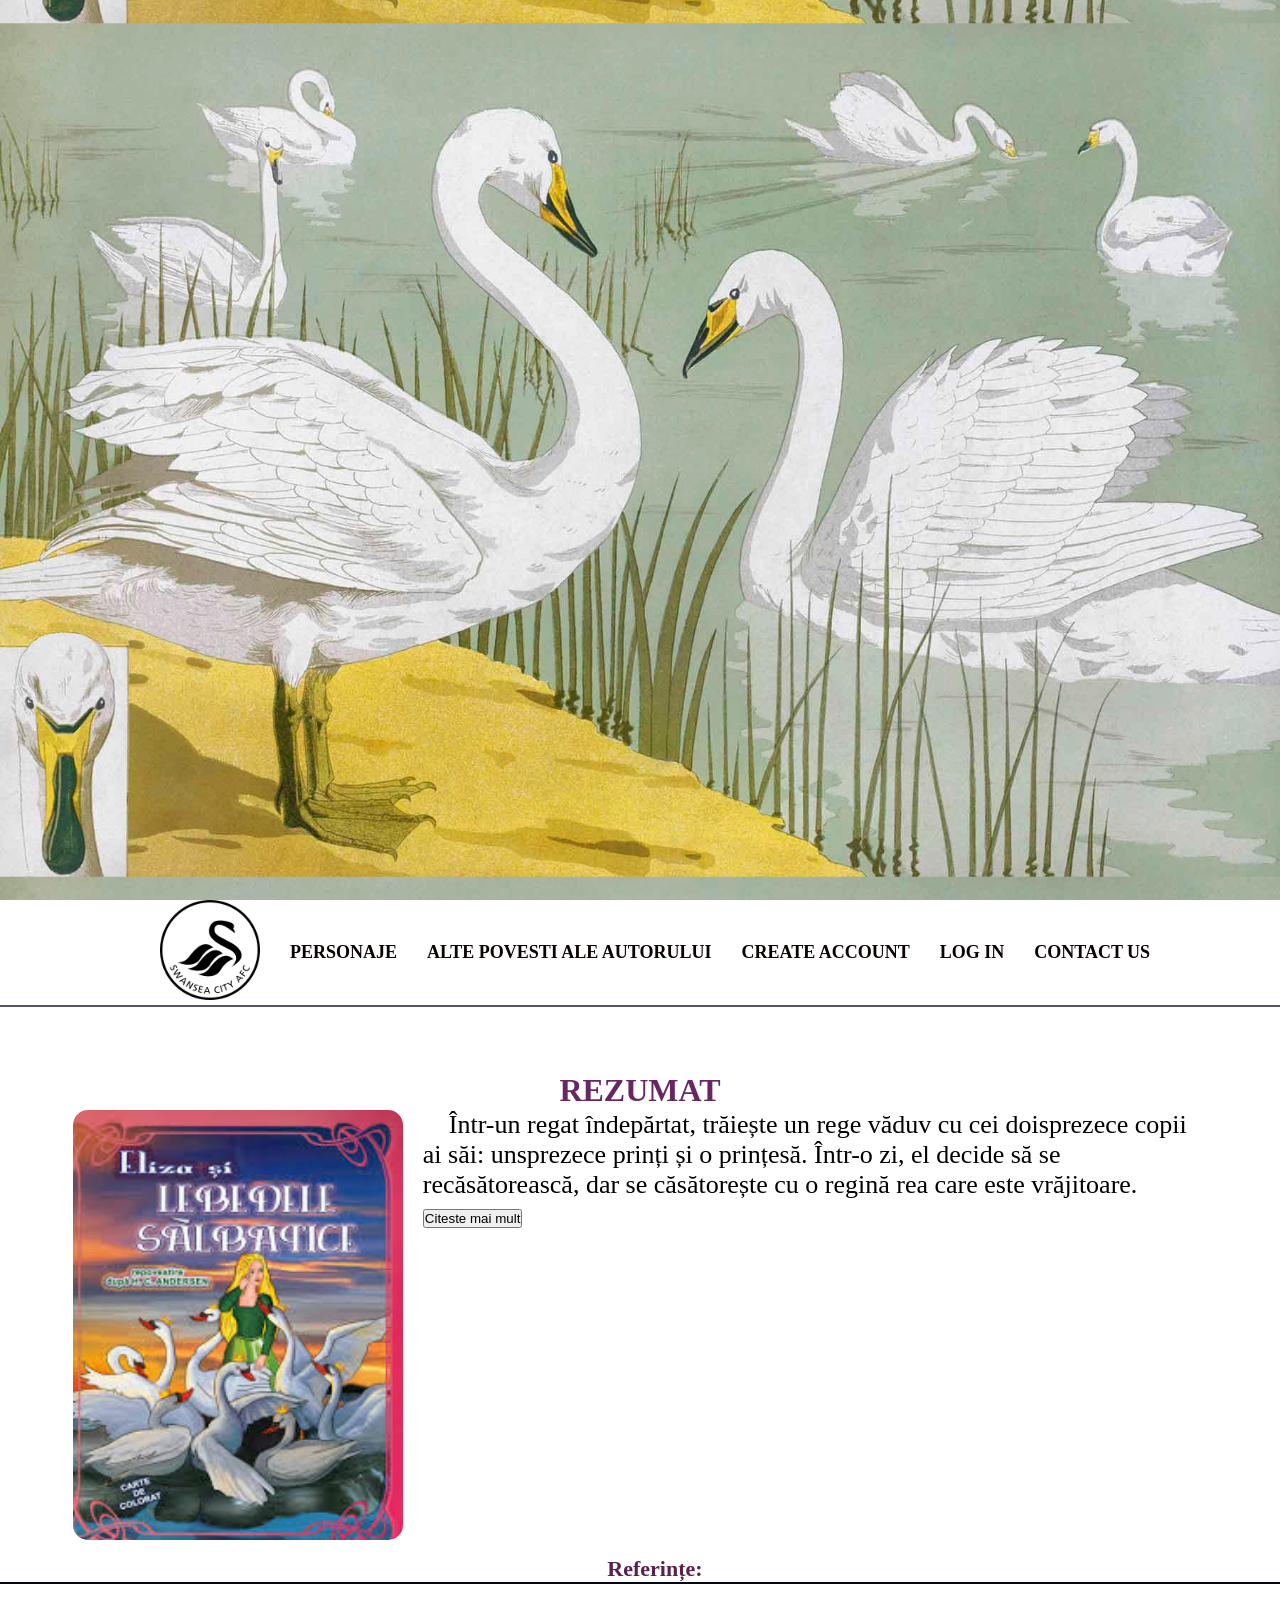
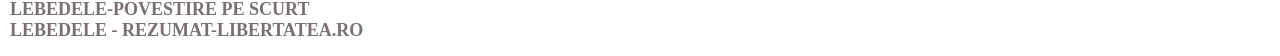
<file: index.html>
<!DOCTYPE html>
<html>

<head>
    <title>"Rezumat LEBEDELE"</title>
    <meta charset="utf-8">
    <meta name="viewport" content="width=device-width, initial scale=1">
    <link rel="stylesheet" href="style.css">
    <link rel="stylesheet" href="home.css">
    <link rel="stylesheet" href="https://cdnjs.cloudflare.com/ajax/libs/font-awesome/4.7.0/css/font-awesome.min.css">

</head>



<body>
<div id="header"></div>
<section>
    <header>
        <nav class="navbartext">
            <div id="marker"></div> 
            <a class="home_link" href="index.html"><img class="logo" src="1503438188swansea-city-fc-logo-png.png" alt=""></a>
              <a href="characters.html" class="Hero1menu" active-color = "#B00000">Personaje </a>
              <a href="povesti_hans.html"class="Hero1menu" active-color = "#B00000">Alte Povesti ale Autorului</a>
              <a href="CreateAccount.php"class="Hero1menu" active-color = "#B00000">Create Account</a>
              <a href="Login.php"class="Hero1menu" active-color = "#B00000">Log In</a>
              <a href="contactus.php"class="Hero1menu" active-color = "#B00000">Contact Us</a>
            
          </nav>
    </header>

    <h1 class="Nume_poveste" align="center"><i>Lebedele</i></h1>
    <h2 class="nume_rezumat" align="center">REZUMAT</h2>

    <div class="rez">
        <font face='Montserrat'>
            <p class="text"><img class="image1" src="img\rez3.jpg" alt="Lebedele" align="left">&nbsp;&nbsp;&nbsp;&nbsp;Într-un regat
                îndepărtat, trăiește un rege văduv cu cei doisprezece copii ai săi:
                unsprezece prinți și o prințesă. Într-o zi, el decide să se recăsătorească, dar se căsătorește cu o
                regină rea
                care este vrăjitoare. <span class="moreText">Din ciudă, regina își transformă unsprezece fii vitregi în lebede magnifice,
                    cărora li se
                    permite să devină oameni temporar doar noaptea și îi obligă să zboare. Când sora lor Elisa a împlinit
                    vârsta de
                    cincisprezece ani, regina încearcă să o vrăjească – dar bunătatea Elisei este prea puternică pentru
                    asta, așa că
                    regina o alunga după ce a făcut-o de nerecunoscut murdându-și fața. Elisa își găsește frații, care o duc
                    pe
                    Elisa în siguranță într-o țară străină, unde nu este la îndemâna mamei ei vitrege malefice.
    
                    Acolo, Elisa este ghidată de regina zânelor pentru a aduna urzici în cimitire pentru a tricota în cămăși
                    care în
                    cele din urmă îi vor ajuta pe frații ei să-și recapete formele umane. Elisa suportă mâinile dureroase cu
                    vezicule de la înțepături de urzică și, de asemenea, trebuie să facă un jurământ de tăcere pe durata
                    sarcinii
                    sale, deoarece rostirea unui cuvânt îi va ucide pe ea și pe frații ei. Frumosul rege al unei alte țări
                    îndepărtate se întâlnește cu Elisa, care nu poate vorbi și se îndrăgostește de ea. El îi acordă o cameră
                    în
                    castelul său unde ea își continuă tricotajul. În cele din urmă el propune să o încoroneze ca regină și
                    soție,
                    iar ea acceptă.</span>
                    <button class="read-more-btn">Citeste mai mult</button>
            </p>
            


        </font>
    </div>

    <h2 class="Reference" align="center"><a id="surse"></a>Referințe:</h2>

    <div class="linkuri">
        <ul class="inner_links">
            <li class="i-link"><a class="link"
                    href="https://povestiripescurt.blogspot.com/2018/07/lebedele-1.html">Lebedele-povestire pe scurt</a>
            </li>
            <li class="i-link"><a class="link"
                    href="https://www.libertatea.ro/lifestyle/lebedele-de-hans-christian-andersen-357906">Lebedele -
                    rezumat-libertatea.ro </a></li>
        </ul>
    </div>
</section>
   
    <script src="btn.js"></script>
    <script src="scroll.js"></script>
</body>

</html>
</file>
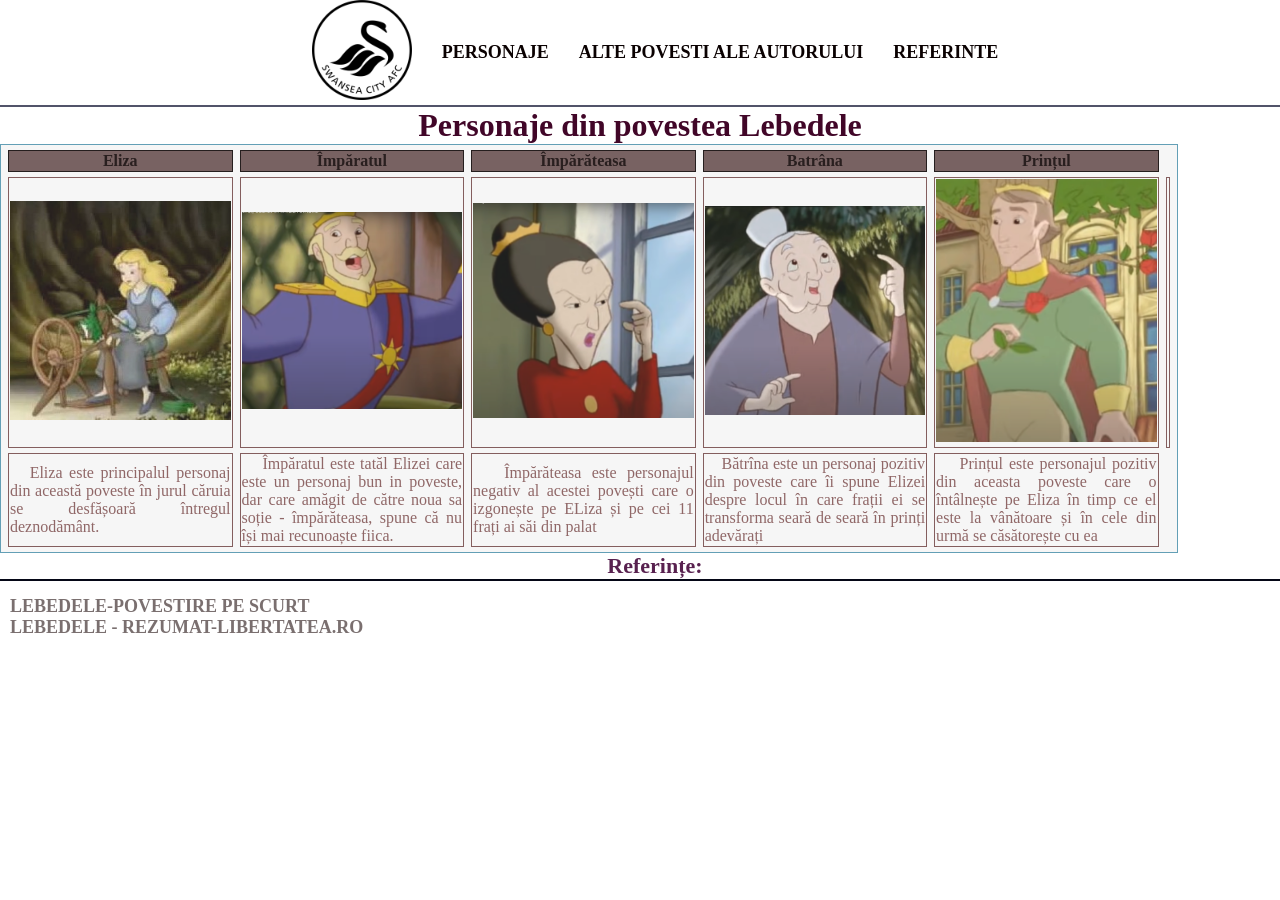
<file: characters.html>
<!DOCTYPE html>
<html>

<head>
    <title>"Rezumat Lebedele"</title>
    <meta charset="utf-8">
    <link rel="stylesheet" href="style.css">
</head>

<body>
    <header>
        <nav class="navbartext">
            <div id="marker"></div> 
            <a class="home_link" href="index.html"><img class="logo" src="1503438188swansea-city-fc-logo-png.png" alt=""></a>
              <a href="characters.html" class="Hero1menu" active-color = "#B00000">Personaje </a>
              <a href="povesti_hans.html"class="Hero1menu" active-color = "#B00000">Alte Povesti ale Autorului</a>
              <a href="#"class="Hero1menu" active-color = "#B00000">Referinte</a>
            
          </nav>
    </header>


    <h2 align="center" style="color:#410628">
        <font size="6">Personaje din povestea Lebedele</font>
    </h2>
    <div>
        <font face="Montserrat">
            <table align="center" border="5"
                style="border-color:#4e92ad; background-color:whitesmoke; opacity:0.88;color:rgb(129, 83, 83)"
                cellpadding="5">
                <tr>

                    <th>Eliza</th>
                    <th>Împăratul</th>
                    <th>Împărăteasa</th>
                    <th>Batrâna</th>
                    <th>Prințul</th>
                </tr>
                <tr>
                    <td width="20%"><img src="img\eliza.jpg" width="100%" height="120%"></td>
                    <td width="20%"><img src="img\theking.png" width="100%" height="100%"></td>
                    <td width="20%"><img src="img\thequeen.png" width="100%" height="100%"></td>
                    <td width="20%"><img src="img\old_woman.png" width="100%" height="100%"></td>
                    <td width="20%"><img src="img\prince.png" width="100%" height="100%"></td>
                    <td align="center" width="16%">

                </tr>
                <tr>
                    <td width="16%" align="justify">&nbsp;&nbsp;&nbsp;Eliza este principalul personaj din această
                        poveste în jurul căruia se desfășoară întregul deznodământ.</td>
                    <td width="16%" align="justify">&nbsp;&nbsp;&nbsp;&nbsp;Împăratul este tatăl Elizei care este un
                        personaj bun in poveste, dar care amăgit de către noua sa soție - împărăteasa, spune că nu își
                        mai recunoaște fiica.</td>
                    <td width="16%" align="justify">&nbsp;&nbsp;&nbsp;Împărăteasa este personajul negativ al acestei
                        povești care o izgonește pe ELiza și pe cei 11 frați ai săi din palat </td>
                    <td width="16%" align="justify">&nbsp;&nbsp;&nbsp;&nbsp;Bătrîna este un personaj pozitiv din poveste
                        care îi spune Elizei despre locul în care frații ei se transforma seară de seară în prinți
                        adevărați</td>
                    <td width="16%" align="justify">&nbsp;&nbsp;&nbsp;&nbsp;Prințul este personajul pozitiv din aceasta
                        poveste care o întâlnește pe Eliza în timp ce el este la vânătoare și în cele din urmă se
                        căsătorește cu ea </td>
                    </td>
                </tr>

            </table>
        </font>
    </div>
    <h2 class="Reference" align="center"><a id="surse"></a>Referințe:</h2>

    <div class="linkuri">
        <ul class="inner_links">
            <li class="i-link"><a class="link"
                    href="https://povestiripescurt.blogspot.com/2018/07/lebedele-1.html">Lebedele-povestire pe scurt</a>
            </li>
            <li class="i-link"><a class="link"
                    href="https://www.libertatea.ro/lifestyle/lebedele-de-hans-christian-andersen-357906">Lebedele -
                    rezumat-libertatea.ro </a></li>
        </ul>
    </div>
</body>

</html>
</file>
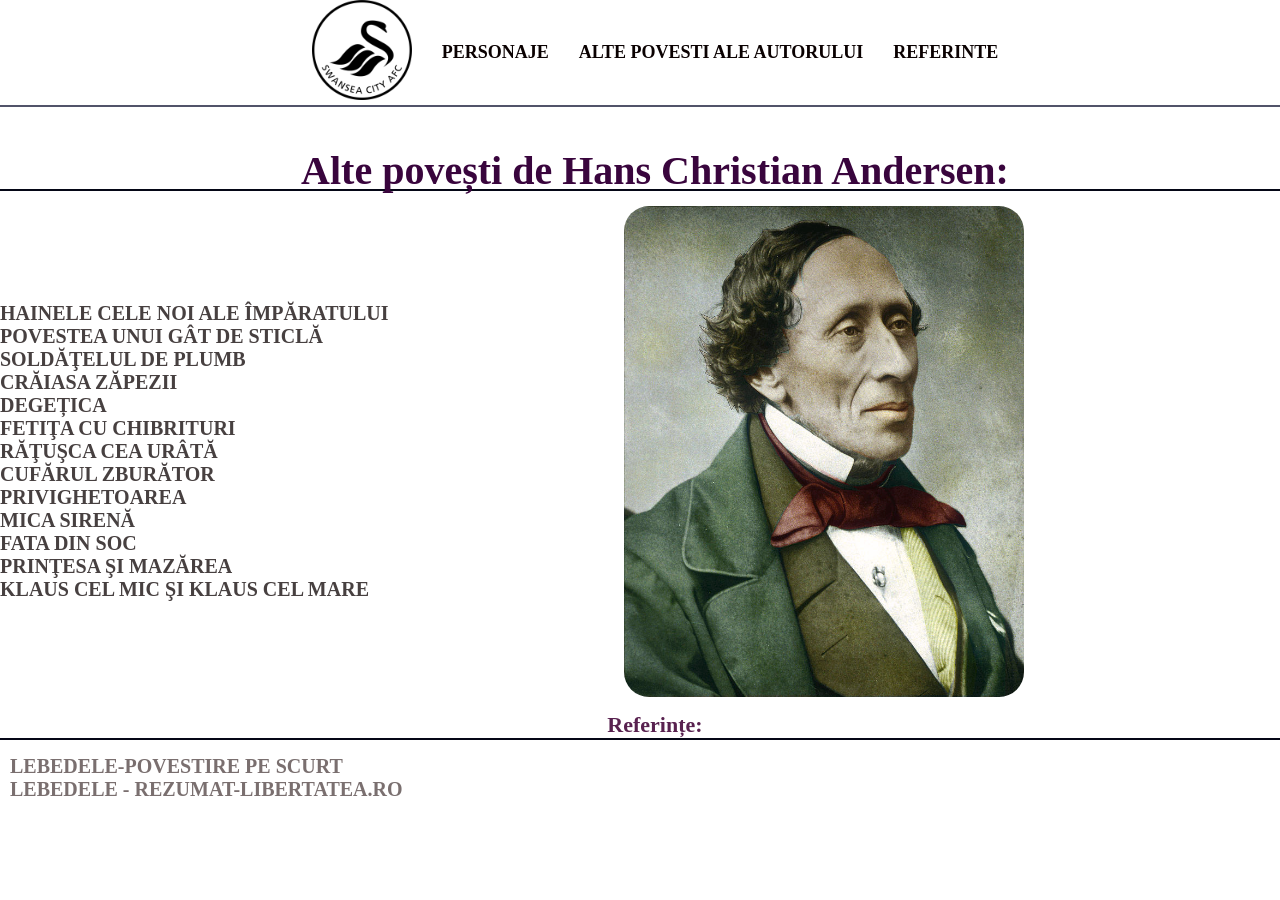
<file: povesti_hans.html>
<!DOCTYPE html>
<html>

<head>
    <title>"Rezumat Lebedele"</title>
    <meta charset="utf-8">
    <meta name="viewport" content="width=device-width, initial scale=1">
    <link rel="stylesheet" href="povesti_hans.css">
    <link rel="stylesheet" href="home_povesti_hans.css">
    <link rel="stylesheet" href="style.css">
    <link rel="stylesheet" href="https://cdnjs.cloudflare.com/ajax/libs/font-awesome/4.7.0/css/font-awesome.min.css">
</head>

<body>
    <header>
        <nav class="navbartext">
            <div id="marker"></div> 
            <a class="home_link" href="index.html"><img class="logo" src="1503438188swansea-city-fc-logo-png.png" alt=""></a>
              <a href="characters.html" class="Hero1menu" active-color = "#B00000">Personaje </a>
              <a href="povesti_hans.html"class="Hero1menu" active-color = "#B00000">Alte Povesti ale Autorului</a>
              <a href="#"class="Hero1menu" active-color = "#B00000">Referinte</a>
            
          </nav>
    </header>

    <h2 class="Title" align="center"><a id="surse"></a>Alte povești de Hans Christian Andersen:</h2>

    <div class="linkuri">
        <ul class="inner_links">
            <li>Hainele cele noi ale împăratului</li>
            <li>Povestea unui gât de sticlă</li>
            <li>Soldăţelul de plumb</li>
            <li>Crăiasa Zăpezii</li>
            <li>Degețica</li>
            <li>Fetiţa cu chibrituri</li>
            <li>Răţuşca cea urâtă</li>
            <li>Cufărul zburător</li>
            <li>Privighetoarea</li>
            <li>Mica Sirenă</li>
            <li>Fata din soc</li>
            <li>Prinţesa şi mazărea</li>
            <li>Klaus cel mic şi Klaus cel mare</li>

        </ul>
        <img class="Portret" src="img\autorul.jpg">
    </div>
    <h2 class="Reference" align="center"><a id="surse"></a>Referințe:</h2>

    <div class="linkuri">
        <ul class="inner_links">
            <li class="i-link"><a class="link"
                    href="https://povestiripescurt.blogspot.com/2018/07/lebedele-1.html">Lebedele-povestire pe scurt</a>
            </li>
            <li class="i-link"><a class="link"
                    href="https://www.libertatea.ro/lifestyle/lebedele-de-hans-christian-andersen-357906">Lebedele -
                    rezumat-libertatea.ro </a></li>
        </ul>
    </div>
</body>

</html>
</file>
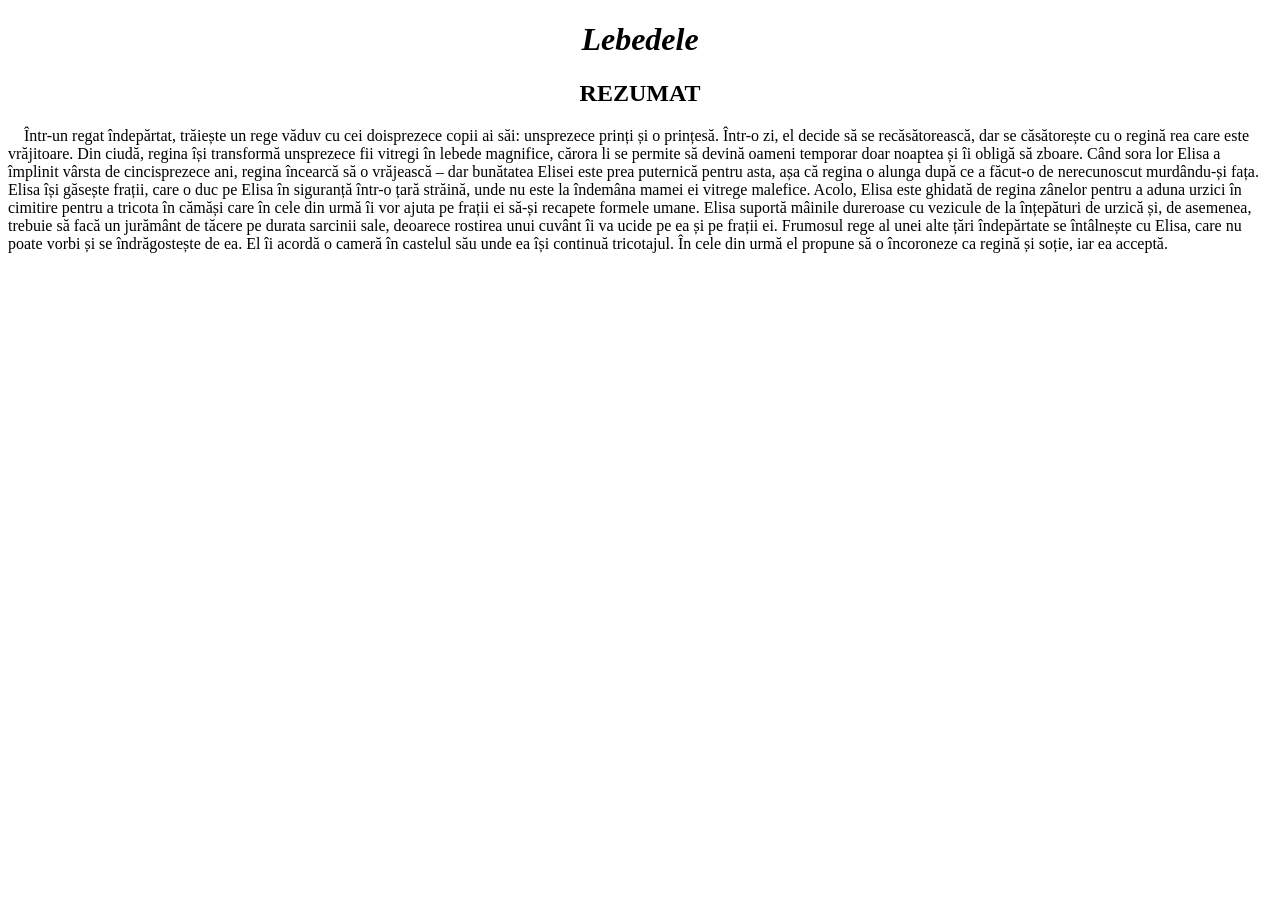
<file: rezumat.html>
<!DOCTYPE html>
<html>

<head>
    <title>"Rezumat Lebedele"</title>
</head>

<body>
    <h1 class="Nume_poveste" align="center"><i>Lebedele</i></h1>
    <h2 class="nume_rezumat" align="center">REZUMAT</h2>
    <p>&nbsp;&nbsp;&nbsp;&nbsp;Într-un regat îndepărtat, trăiește un rege văduv cu cei doisprezece copii ai săi:
        unsprezece prinți și o prințesă. Într-o zi, el decide să se recăsătorească, dar se căsătorește cu o regină rea
        care este vrăjitoare. Din ciudă, regina își transformă unsprezece fii vitregi în lebede magnifice, cărora li se
        permite să devină oameni temporar doar noaptea și îi obligă să zboare. Când sora lor Elisa a împlinit vârsta de
        cincisprezece ani, regina încearcă să o vrăjească – dar bunătatea Elisei este prea puternică pentru asta, așa că
        regina o alunga după ce a făcut-o de nerecunoscut murdându-și fața. Elisa își găsește frații, care o duc pe
        Elisa în siguranță într-o țară străină, unde nu este la îndemâna mamei ei vitrege malefice.

        Acolo, Elisa este ghidată de regina zânelor pentru a aduna urzici în cimitire pentru a tricota în cămăși care în
        cele din urmă îi vor ajuta pe frații ei să-și recapete formele umane. Elisa suportă mâinile dureroase cu
        vezicule de la înțepături de urzică și, de asemenea, trebuie să facă un jurământ de tăcere pe durata sarcinii
        sale, deoarece rostirea unui cuvânt îi va ucide pe ea și pe frații ei. Frumosul rege al unei alte țări
        îndepărtate se întâlnește cu Elisa, care nu poate vorbi și se îndrăgostește de ea. El îi acordă o cameră în
        castelul său unde ea își continuă tricotajul. În cele din urmă el propune să o încoroneze ca regină și soție,
        iar ea acceptă.
    </p>
</body>
</file>
<file: style.css>
*{
    margin: 0;
    padding: 0;
}

.rez{
    padding-left: 1%;
    padding-right: 1%;
    padding-top: 0.1%;
    padding-bottom: 0.8%;
    border-radius: 50px;
    margin-right:60px; 
    margin-left:60px;
    font-size: 26px;
}

.image1{
    padding-bottom: -1%;
    border-radius: 15px;
    margin-right: 20px;
    margin-bottom: 5px;
    height: 430px;
    width: 330px;
}

.image2{
    padding-bottom: -1%;
    border-radius: 15px;
    margin-right: 20px;
    margin-top: 1%;
    border: 5px solid #800000;
    height: 245px;
    width: 330px;
}

.logo{
    width: 100px; 
    height: 100px;
}

.container{
    width: 100%;
    max-width: 1350px;
    margin: 0 auto;
}



header{
    border-bottom: 2px solid #515369;
}

#header {
    position: relative;
    width: 100%;
    height: 100vh;
    background: url(Wild-Swan-Wallpaper-Mural_9398d007-3546-4671-a895-5a02777ce96c_1800x1800.jpg);
    background-size: 100%;
    background-position: center;
    background-attachment: fixed;
}

section {
    display: flex;
    flex-direction: column;
    justify-content: center;
}

nav{
    display: flex;
    flex-direction: row;
    
    justify-content: center;
    align-items: center;
    font-size: 18px;
    font-weight: 700;
    text-transform: uppercase;
}
a {
    margin-left: 30px;
    text-decoration: none;
    color: rgb(10, 1, 1);
}

.moreText {
    display: none;
}



.text.show-more .moreText {
    display: inline;
}

.text.show-more .dots {
    display: none;
}


.nav_link{
    color: rgb(20, 2, 2);
    text-decoration: none;
    opacity: .75;
    margin-left: 50px;
}

.nav_link:hover{
    text-decoration: underline;
    opacity: 1;
}

.nav_link:first-child{
    margin-left: 0
}

table {
    width: 92%;
    border: 1px solid red;
    border-spacing: 7px 5px;
}

td {
    background: whitesmoke;
    border: 1px solid rgb(116, 72, 72);
    padding: 1px;
}

th{
    background: rgb(102, 77, 77);
    border: 1px solid rgb(7, 0, 0);
    padding: 1px;
    color: rgb(12, 1, 1);
}

.linkuri{
    display: flex;
    padding: 15px 0;
    align-items: center;
    width: 100%;
    max-width: 1350px;
    margin: 0 auto;
    border-top: 2px solid #050716;
}

.inner_links{
    font-size: 18px;
    font-weight: 700;
    text-transform: uppercase;
 
}

.link{
    color: rgb(19, 1, 1);
    text-decoration: none;
    opacity: .75;
    margin-left: 10px;
}

.link:hover{
    text-decoration: none;
    opacity: 1;
}

li{
    color:rgb(10, 1, 1);
    opacity: .75;
}

li:hover{
    opacity: 1;
}

.Reference{
    font-size: 22px;
    color: #58214f;
    margin: 2.5 auto;
}

.Nume_poveste{
    font-size: 48px;
    font-family: 'Times New Roman', Times, serif;
    color: white;
    margin-top: 20px;
    
}

.nume_rezumat{
    font-size: 32px;
    color: #682762;
    margin-top: -10px;
}

.dropdown{
    display:none;  
}
</file>
<file: home.css>
@media (max-width: 420px){
    .logo{
        width: 200px; 
        height: 100px;
    }
    .image1{
        border-radius: 15px;
        border: 5px solid #800000;
        height: 100%;
        width: 97%;
        margin-top: -10px;
    }

    .image2{
        border-radius: 15px;
        margin-top: -3%;
        border: 5px solid #800000;
        height: 100%;
        width: 97%;
    }
    
    .text{
        padding-left: 1%;
        padding-right: 1%;
        padding-top: 0.1%;
        border-radius: 15px;
        margin-right: 5px; 
        margin-left: 5px;
        font-size: 16px;
    }
    
    .Nume_poveste{
        font-size: 30px;
        font-family: Times New Roman;
        color: white;
        margin-top: 20px;
    }

    .nume_rezumat{
        font-size: 20px;
        color: #AE0202;
        margin-top: -10px;
    }
    
        
    .container{
        width: 100%;
        max-width: 1350px;
        margin: 0 auto;
    }

    .header_inner{
        display: flex;
        padding: 15px 0;
        justify-content: space-between;
        border-bottom: 2px solid #515369;
        align-items: center;
    }

    .nav{
        font-size: 15px;
        font-weight: 700;
        text-transform: uppercase;
        display: none;
    }

    .nav_link{
        color: whitesmoke;
        text-decoration: none;
        opacity: .75;
        margin-left: 30px;
    }

    .nav_link:hover{
        text-decoration: underline;
        opacity: 1;
    }

    .nav_link:first-child{
        margin-left: 0
    }
    
    .link{
        color: whitesmoke;
        text-decoration: none;
        opacity: .75;
    }
    

    .link:hover{
        text-decoration: underline;
        opacity: 1;
    }
    
    .link{
        color:whitesmoke;
        opacity: .75;
        margin-left: -5px;
    }

    .i-link:hover{
        opacity: 1;
    }
    
    .Reference{
        font-size: 20px;
        color: #AE0202;
        margin: 0.5 auto;
    }
    
    .inner_links{
        font-size: 22px;
        font-weight: 700;
        text-transform: uppercase;
        margin-left: -20px;
    }
    
    .dropbtn {
        background-color: darkred;
        color: whitesmoke;
        padding: 0px 35px;
        
        font-size: 40px;
        border: none;
    }

    .dropdown {
        position: relative;
        display: inline-block;
    }
    
    .dropdown-content {
        display: none;
        position: absolute;
        background-color: black;
        min-width: 0px;
        box-shadow: 0px 8px 16px 0px rgba(0, 0, 0, 0.2);
        z-index: 1;
        font-size: 10px;
    } 

    .dropdown-content a {
        color: whitesmoke;
        padding: 5px 5px;
        text-decoration: none;
        display: block;
    }

    .dropdown-content a:hover {
        background-color: transparent;
    }

    .dropdown:hover .dropdown-content {
        display: block;
    }

    .dropdown:hover .dropbtn {
        background-color: darkred;
    }
}
</file>
<file: povesti_hans.css>
.logo{
    width: 200px; 
    height: 100px;
}

.container{
    width: 100%;
    max-width: 1350px;
    margin: 0 auto;
}

.header_inner{
    display: flex;
    padding: 15px 0;
    justify-content: space-between;
    border-bottom: 2px solid #000000;
    align-items: center;
}

.nav{
    font-size: 18px;
    font-weight: 700;
    text-transform: uppercase;
}

.nav_link{
    color: #3F301D;
    text-decoration:none;
    opacity: .75;
    margin-left: 50px;
}

.nav_link:hover{
    text-decoration:none;
    opacity: 1;
}

.nav_link:first-child{
    margin-left: 0
}

.link{
    color: #3F301D;
    text-decoration: underline;
    opacity: .75;
    margin-left: 10px;
}

.link:hover{
    text-decoration: underline;
    opacity: 1;
}

li{
    color:#371d3f;
    opacity: .75;
    font-size: 20px;
}

.Title{
    margin-top: 40px;
    margin-bottom:-5px;
    color:rgb(57, 5, 61);
    font-size: 40px;
}

.Portret{
    border-radius: 25px;
    
    margin-right: 20%;
    width: 400px;
    height: 90%;
}

.linkuri{
    display: flex;
    padding: 15px 0;
    align-items: center;
    width: 100%;
    max-width: 1350px;
    margin: 0 auto;
    justify-content: space-between;
    margin-left: 13%;
    color: black;
}

.dropdown{
    display:none;  
}
</file>
<file: home_povesti_hans.css>
@media (max-width: 420px){
    .logo{
        width: 200px; 
        height: 100px;
    }
    
    .container{
        width: 100%;
        max-width: 1350px;
        margin: 0 auto;
    }

    .header_inner{
        display: flex;
        padding: 15px 0;
        justify-content: space-between;
        border-bottom: 2px solid #515369;
        align-items: center;
    }

    .nav{
        font-size: 15px;
        font-weight: 700;
        text-transform: uppercase;
        display: none;
    }

    .nav_link{
        color: whitesmoke;
        text-decoration: none;
        opacity: .75;
        margin-left: 30px;
    }

    .nav_link:hover{
        text-decoration: underline;
        opacity: 1;
    }

    .nav_link:first-child{
        margin-left: 0
    }

    
li{
    color:whitesmoke;
    opacity: .75;
    font-size: 22px;
    margin-left: -25px;
}

.Title{
    margin-top: 20px;
    color:firebrick;
    font-size: 15px;
}

.Portret{
    border-radius: 15px;
    border: 5px solid #800000;
    width: 150px;
    height: 100%;
    margin-right: 0px;
}

.linkuri{
    display: flex;
    align-items: center;
    width: 100%;
    max-width: 1350px;
    margin: 0 auto;
    justify-content: space-between; 
}
    
    .dropbtn {
        background-color: darkred;
        color: whitesmoke;
        padding: 0px 35px;
        font-size: 40px;
        border: none;
    }

    .dropdown {
        position: relative;
        display: inline-block;
    }
    
    .dropdown-content {
        display: none;
        position: absolute;
        background-color: black;
        min-width: 0px;
        box-shadow: 0px 8px 16px 0px rgba(0, 0, 0, 0.2);
        z-index: 1;
        font-size: 10px;
    } 

    .dropdown-content a {
        color: whitesmoke;
        padding: 5px 5px;
        text-decoration: none;
        display: block;
    }

    .dropdown-content a:hover {
        background-color: transparent;
    }

    .dropdown:hover .dropdown-content {
        display: block;
    }

    .dropdown:hover .dropbtn {
        background-color: darkred;
    }
}
</file>
